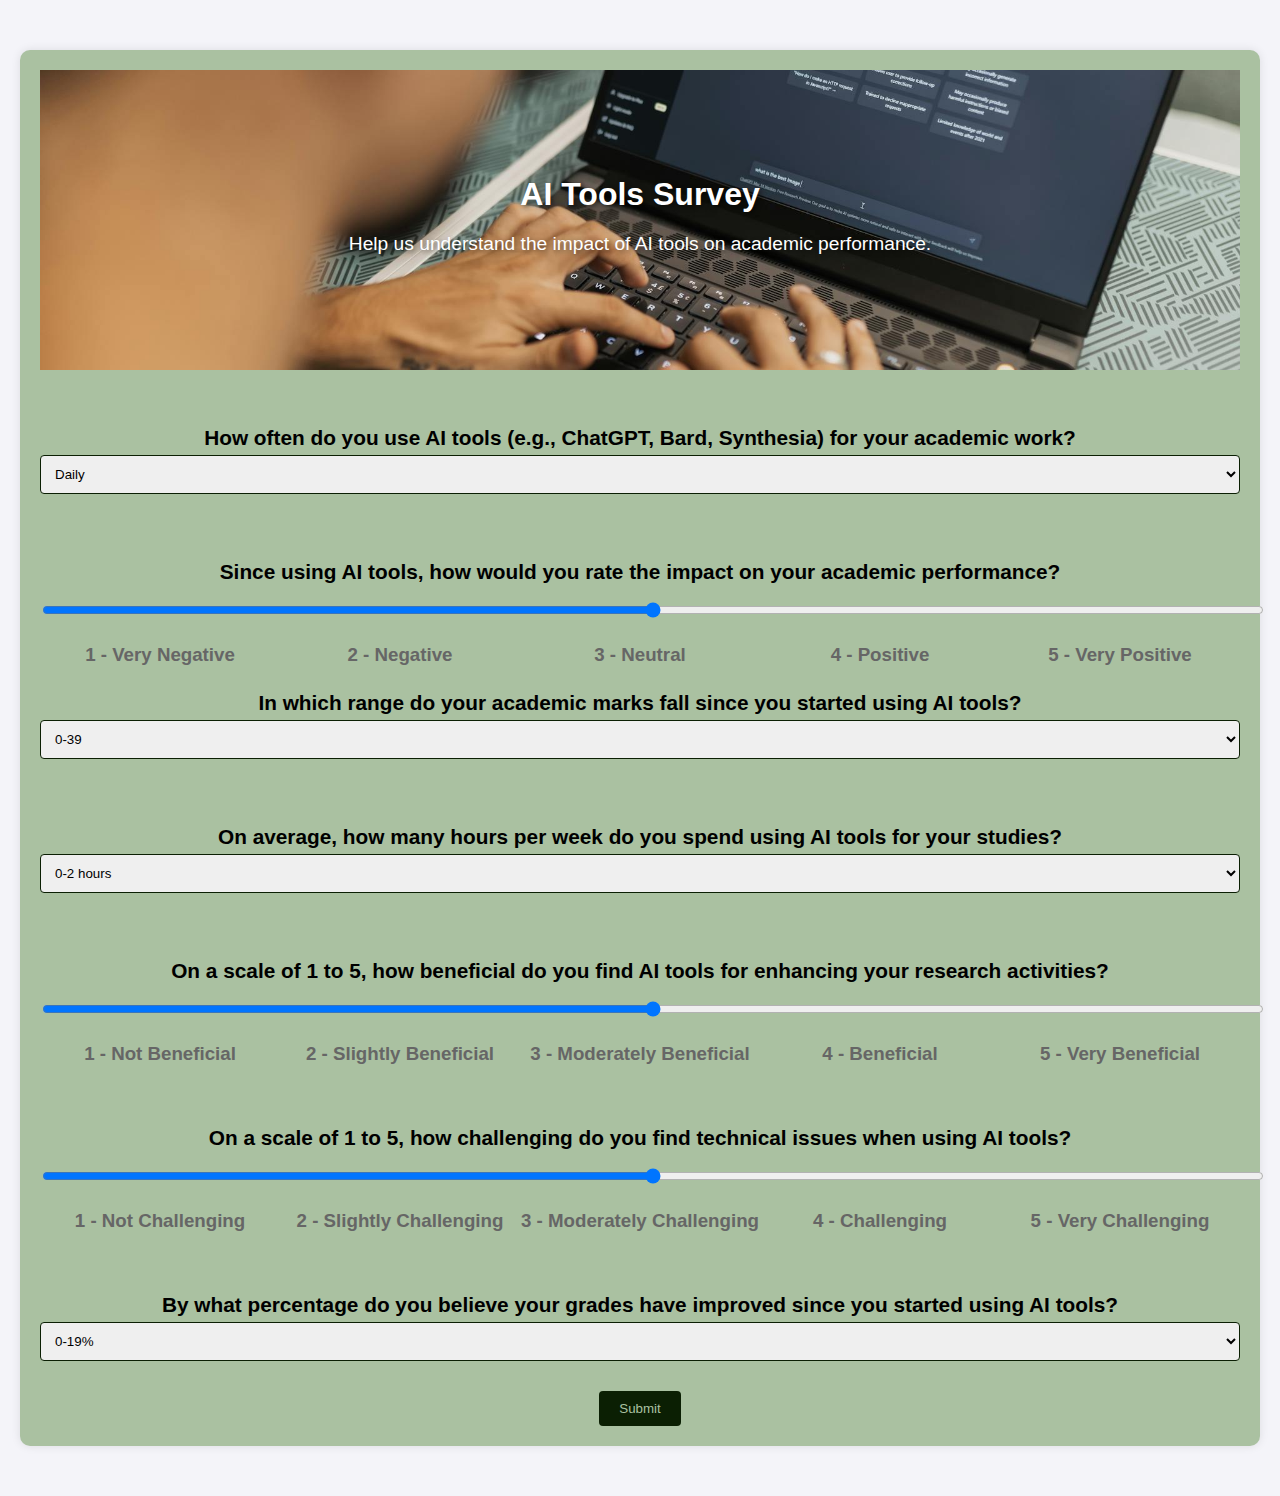
<file: survey.html>
<!DOCTYPE html>
<html lang="en">
<head>
    <meta charset="UTF-8">
    <meta name="viewport" content="width=device-width, initial-scale=1.0">
	<link rel="shortcut icon" href="favicon.png">
    <title>AI Tools Survey</title>
    <link rel="stylesheet" href="style.css">
</head>
<body>
    <div class="container">
        <header>
            <div class="hero-image">
                <img src="AI1.jpg" alt="Hero Image">
                <div class="hero-text">
                    <h1 class="heado">AI Tools Survey</h1>
                    <p class="heado">Help us understand the impact of AI tools on academic performance.</p>
                </div>
            </div>
        </header>
        
		<br>
        <br>
		
		<form id="surveyForm" name="surveyForm" netlify>
            <div class="question">
                <label for="usage">How often do you use AI tools (e.g., ChatGPT, Bard, Synthesia) for your academic work?</label>
                <select name="usage" id="usage" required>
                    <option value="Daily">Daily</option>
                    <option value="Weekly">Weekly</option>
                    <option value="Monthly">Monthly</option>
                    <option value="Rarely">Rarely</option>
                    <option value="Never">Never</option>
                </select>
            </div>

            <br>
            <br>
            <div class="question">
                <label for="impact">Since using AI tools, how would you rate the impact on your academic performance?</label>
                <input type="range" name="impact" id="impact" min="1" max="5" required>
                <div class="scale-labels">
                    <label for="impact-1">1 - Very Negative</label>
                    <label for="impact-2">2 - Negative</label>
                    <label for="impact-3">3 - Neutral</label>
                    <label for="impact-4">4 - Positive</label>
                    <label for="impact-5">5 - Very Positive</label>
                </div>
            </div>
            <div class="question">
                <label for="marks_range">In which range do your academic marks fall since you started using AI tools?</label>
                <select name="marks_range" id="marks_range" required>
                    <option value="0-39">0-39</option>
                    <option value="40-59">40-59</option>
                    <option value="60-79">60-79</option>
                    <option value="80-100">80-100</option>
                </select>
            </div>
            <br>
            <br>
            <div class="question">
                <label for="hours_per_week">On average, how many hours per week do you spend using AI tools for your studies?</label>
                <select name="hours_per_week" id="hours_per_week" required>
                    <option value="0-2 hours">0-2 hours</option>
                    <option value="3-5 hours">3-5 hours</option>
                    <option value="6-8 hours">6-8 hours</option>
                    <option value="9-11 hours">9-11 hours</option>
                    <option value="12 or more hours">12 or more hours</option>
                </select>
            </div>
            <br>
            <br>
            <div class="question">
                <label for="benefit">On a scale of 1 to 5, how beneficial do you find AI tools for enhancing your research activities?</label>
                <input type="range" name="benefit" id="benefit" min="1" max="5" required>
                <div class="scale-labels">
                    <label for="benefit-1">1 - Not Beneficial</label>
                    <label for="benefit-2">2 - Slightly Beneficial</label>
                    <label for="benefit-3">3 - Moderately Beneficial</label>
                    <label for="benefit-4">4 - Beneficial</label>
                    <label for="benefit-5">5 - Very Beneficial</label>
                </div>
            </div>
            <br>
            <br>
            <div class="question">
                <label for="challenging">On a scale of 1 to 5, how challenging do you find technical issues when using AI tools?</label>
                <input type="range" name="challenging" id="challenging" min="1" max="5" required>
                <div class="scale-labels">
                    <label for="challenging-1">1 - Not Challenging</label>
                    <label for="challenging-2">2 - Slightly Challenging</label>
                    <label for="challenging-3">3 - Moderately Challenging</label>
                    <label for="challenging-4">4 - Challenging</label>
                    <label for="challenging-5">5 - Very Challenging</label>
                </div>
            </div>
            <br>
            <br>
            <div class="question">
                <label for="grade_improvement">By what percentage do you believe your grades have improved since you started using AI tools?</label>
                <select name="grade_improvement" id="grade_improvement" required>
                    <option value="0-19%">0-19%</option>
                    <option value="20-39%">20-39%</option>
                    <option value="40-59%">40-59%</option>
                    <option value="60-79%">60-79%</option>
                    <option value="80-100%">80-100%</option>
                </select>
            </div>

            <button type="submit">Submit</button>
        </form>
    </div>

    <script src="script.js"></script>
</body>
</html>
</file>
<file: style.css>
body {
    font-family: Arial, sans-serif;
    background-color: #f4f4f9;
    margin: 0;
    padding: 0;
}

header {
    text-align: center;
    margin-bottom: 20px;
    position: relative;
}

.hero-image {
    position: relative;
    width: 100%;
    height: 300px;
    overflow: hidden;
}

.hero-image img {
    width: 100%;
    height: 100%;
    object-fit: cover;
}

.hero-text {
    position: absolute;
    top: 50%;
    left: 50%;
    transform: translate(-50%, -50%);
    color: #fff;
    text-shadow: 2px 2px 5px rgba(0, 0, 0, 0.5);
    text-align: center;
}

form {
    display: flex;
    flex-direction: column;
    align-items: center;
}

.question {
    margin-bottom: 20px;
    width: 100%;
}

label {
    font-weight: bold;
    display: block;
    margin-bottom: 5px;
    font-size: 1.3em;
}

input, select {
    width: 100%;
    padding: 10px;
    margin-bottom: 10px;
    border: 1px solid #0b1f03;
    border-radius: 4px;
}

button {
    padding: 10px 20px;
    background-color: #0b1f03;
    color: #aac1a1;
    border: none;
    border-radius: 4px;
    cursor: pointer;
}

button:hover {
    background-color: #aac1a1;
	border: 1px solid #0b1f03;
}

.container {
    max-width: 1200px;
    margin: 50px auto;
    padding: 20px;
    background-color: #aac1a1;
    box-shadow: 0 0 10px rgba(0, 0, 0, 0.1);
    border-radius: 10px;
    text-align: center;
}

h1 {
    font-size: 2em;
    color: #0b1f03;
    margin-bottom: 20px;
}

p {
    font-size: 1.2em;
    color: #0b1f03;
    margin-bottom: 30px;
}

a {
    display: inline-block;
    padding: 10px 20px;
    font-size: 1em;
    color: #fff;
    background-color: #aac1a1;
    text-decoration: none;
    border-radius: 5px;
    transition: background-color 0.3s;
}

a:hover {
    background-color: #0056b3;
}

.scale-labels {
    display: flex;
    justify-content: space-between;
    margin-top: -10px;
    font-size: 0.9em;
    color: #666;
    width: 100%;
}

.heado {
	color: #fff;
	
}

.scale-labels {
    display: flex;
    justify-content: space-between;
    margin-top: 5px;
}

.scale-labels label {
    flex: 1;
    text-align: center;
}
</file>
